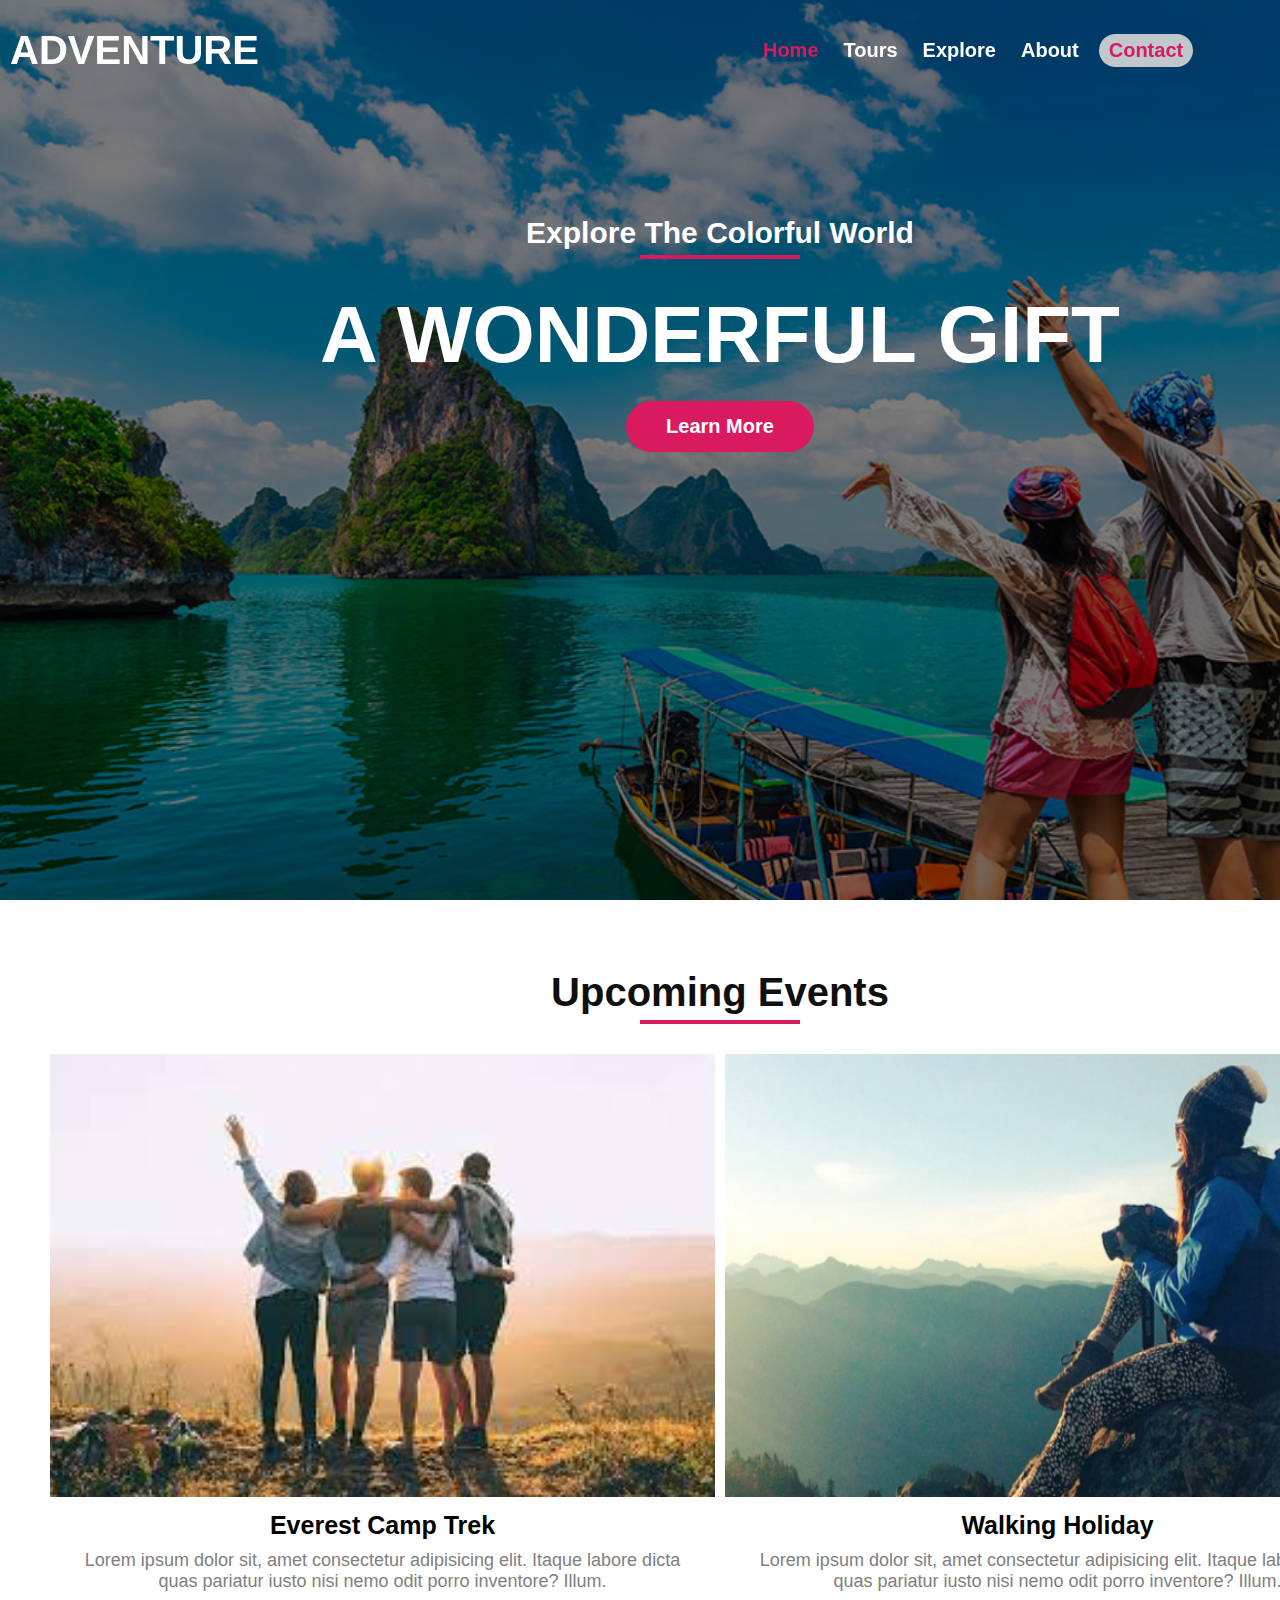
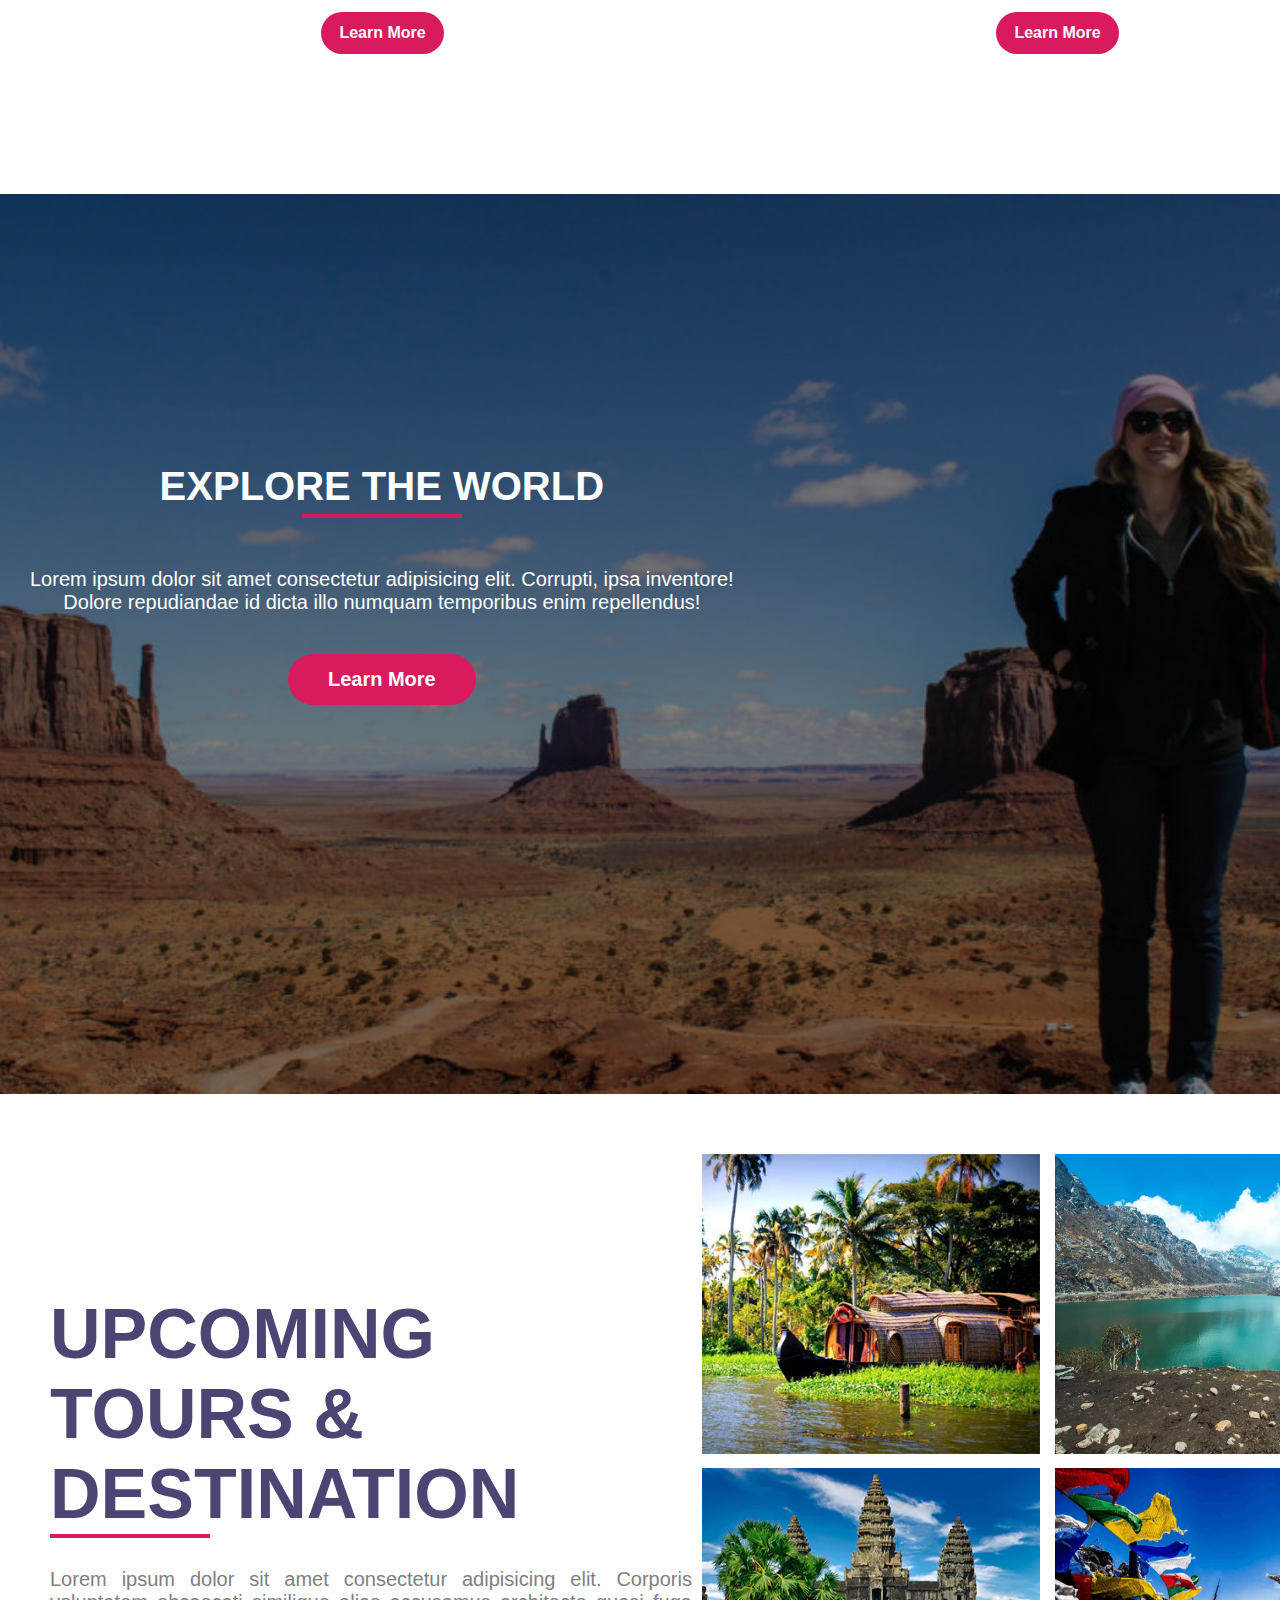
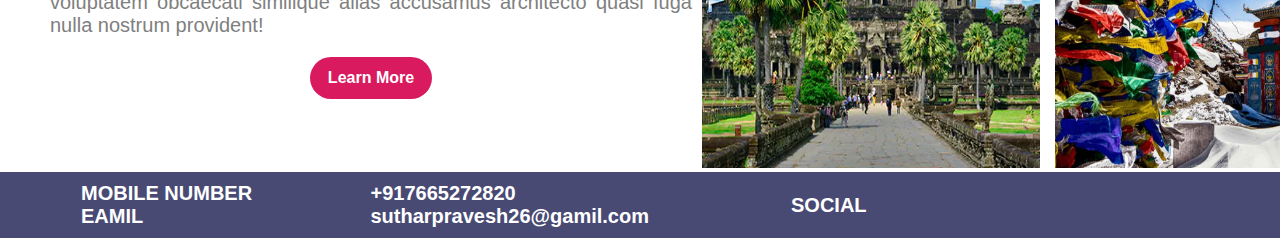
<file: index.html>
<!DOCTYPE html>
<html lang="en">
  <head>
    <meta charset="UTF-8" />
    <meta http-equiv="X-UA-Compatible" content="IE=edge" />
    <meta name="viewport" content="width=device-width, initial-scale=1.0" />
    <title>Document</title>
    <link
      rel="stylesheet"
      href="https://cdnjs.cloudflare.com/ajax/libs/font-awesome/6.4.0/css/all.min.css"
      integrity="sha512-iecdLmaskl7CVkqkXNQ/ZH/XLlvWZOJyj7Yy7tcenmpD1ypASozpmT/E0iPtmFIB46ZmdtAc9eNBvH0H/ZpiBw=="
      crossorigin="anonymous"
      referrerpolicy="no-referrer"
    />

    <link rel="stylesheet" href="style.css" />
    <link rel="stylesheet" href="media.css" />
  </head>
  <body>
    <div class="container">
      <header>
        <div class="logo">ADVENTURE</div>
        <nav>
          <ul>
            <li><a href="#hero" class="active">Home</a></li>
            <li><a href="#tour">Tours</a></li>
            <li><a href="#explore">Explore</a></li>
            <li><a href="#event">About</a></li>
            <a href="#contact">
              <div class="nav-btn">
                <button>Contact</button>
              </div></a
            >
          </ul>
        </nav>
        <div class="nav-icon" id="btn">
          <div class="b b-1"></div>
          <div class="b b-2"></div>
        </div>
      </header>
    </div>

    <section class="hero-section">
      <div class="container">
        <div class="hero-cont" id="hero">
          <h5>Explore The Colorful World</h5>
          <div class="line"></div>
          <h1>A WONDERFUL GIFT</h1>
          <div class="btn">
            <button>Learn More</button>
          </div>
        </div>
      </div>
    </section>
    <section class="event-section" id="event">
      <div class="container">
        <div class="event-cont">
          <h2>Upcoming Events</h2>
          <div class="line"></div>
          <div class="event-card">
            <div class="event-container">
              <div class="event-image">
                <img src="images/download.jpeg" alt="image" />
              </div>
              <div class="event-content">
                <h4>Everest Camp Trek</h4>
                <p>
                  Lorem ipsum dolor sit, amet consectetur adipisicing elit.
                  Itaque labore dicta quas pariatur iusto nisi nemo odit porro
                  inventore? Illum.
                </p>
                <div class="btn-e">
                  <button>Learn More</button>
                </div>
              </div>
            </div>
            <div class="event-container">
              <div class="event-image">
                <img src="images/solo-travel.png" alt="image" />
              </div>
              <div class="event-content">
                <h4>Walking Holiday</h4>
                <p>
                  Lorem ipsum dolor sit, amet consectetur adipisicing elit.
                  Itaque labore dicta quas pariatur iusto nisi nemo odit porro
                  inventore? Illum.
                </p>
                <div class="btn-e">
                  <button>Learn More</button>
                </div>
              </div>
            </div>
          </div>
        </div>
      </div>
    </section>
    <section class="explore-section">
      <div class="container">
        <div class="explore-cont" id="explore">
          <div class="explore-content">
            <h3>EXPLORE THE WORLD</h3>
            <div class="line"></div>
            <p>
              Lorem ipsum dolor sit amet consectetur adipisicing elit. Corrupti,
              ipsa inventore!<br />
              Dolore repudiandae id dicta illo numquam temporibus enim
              repellendus!
            </p>
            <div class="btn">
              <button>Learn More</button>
            </div>
          </div>
        </div>
      </div>
    </section>
    <section class="tours-ection">
      <div class="container">
        <div class="tours-cont" id="tour">
          <div class="tour-content">
            <h3>UPCOMING TOURS & DESTINATION</h3>
            <div class="line2"></div>
            <p>
              Lorem ipsum dolor sit amet consectetur adipisicing elit. Corporis
              voluptatem obcaecati similique alias accusamus architecto quasi
              fuga nulla nostrum provident!
            </p>
            <div class="btn btn-tour">
              <button>Learn More</button>
            </div>
          </div>
          <div class="tours-image">
            <div class="t-image">
              <img src="images/tour-1.jpg" alt="tour" />
              <img src="images/tour-2.webp" alt="toucdccdr" />
            </div>
            <div class="t-image">
              <img src="images/tour-3.jpg" alt="tour" />
              <img src="images/tour-4.jpg" alt="tour" />
            </div>
          </div>
        </div>
      </div>
    </section>

    <div class="container">
      <div class="footer-cont" id="contact">
        <div class="card">
          <div class="contact-d">
            <h5>MOBILE NUMBER</h5>
            <h5>EAMIL</h5>
          </div>
          <div class="contact-d">
            <h5>+917665272820</h5>
            <h5>sutharpravesh26@gamil.com</h5>
          </div>
        </div>
        <div class="card">
          <div class="social">
            <h5>SOCIAL</h5>
          </div>
          <div class="footer-icon">
            <span><i class="fa-brands fa-facebook"></i></span>
            <span><i class="fa-brands fa-linkedin"></i></span>
            <span><i class="fa-brands fa-github"></i></span>
            <span><i class="fa-brands fa-instagram"></i></span>
          </div>
        </div>
      </div>
    </div>
    <script src="script.js"></script>
  </body>
</html>
</file>
<file: style.css>
* {
  margin: 0;
  padding: 0;
  box-sizing: border-box;
  font-family: sans-serif;
}

.container {
  width: 1440px;
  margin: 0 auto;
}

header {
  position: fixed;
  top: 0px;
  width: 94%;
  height: 100px;
  display: flex;
  align-items: center;
  justify-content: space-between;
  padding: 10px;
  z-index: 999;
  scrollbar-darkshadow-color: pink;
}

.logo {
  font-size: 40px;
  font-weight: bold;
  color: #fff;
}

nav ul {
  display: inline-flex;
  list-style-type: none;
  gap: 15px;
}

nav ul li a {
  display: block;
  font-size: 20px;
  font-weight: bold;
  text-decoration: none;
  padding: 5px;
  color: #fff;
}

nav ul li a:hover {
  background-color: #dddd;
  color: #d91a5e;
}

.active {
  color: #d91a5e;
}

.nav-btn button {
  font-size: 20px;
  font-weight: bold;
  border: 0;
  padding: 5px 10px;
  border-radius: 30px;
  cursor: pointer;
  background-color: #dddd;
  color: #d91a5e;
}

.nav-btn button:hover {
  background-color: #d91a5e;
  color: #fff;
}

.nav-icon {
  position: relative;
  border: 1px solid #fff;
  width: 30px;
  height: 30px;
  cursor: pointer;
  border-radius: 3px;
  display: none;
}

.nav-icon .b {
  background-color: #fff;
  width: 20px;
  height: 2px;
  position: absolute;
  top: 30%;
  left: 15%;
}

.nav-icon .b-2 {
  position: absolute;
  top: auto;
  bottom: 30%;
}
.event-section,
.explore-section,
.tours-section {
  padding: 50px 0;
}

/* HERO-SECTION-START */

.hero-cont {
  background-image: linear-gradient(rgba(0, 0, 0, 0.5), rgba(0, 0, 0, 0.5)),
    url(images/travel-world.jpg);
  background-position: 100%;
  background-repeat: no-repeat;
  background-size: cover;
  height: 100vh;
  text-align: center;
}

.hero-cont h5 {
  padding-top: 15%;
  font-size: 30px;
  font-weight: bold;
  color: #fff;
}

.line {
  background-color: #d91a5e;
  width: 160px;
  height: 4px;
  margin: 0 auto;
  margin-top: 5px;
}

.line2 {
  background-color: #d91a5e;
  width: 160px;
  height: 4px;
}

.hero-cont h1 {
  padding-top: 30px;
  font-size: 80px;
  font-weight: bold;
  color: #fff;
}

.btn button {
  margin-top: 20px;
  font-size: 20px;
  font-weight: bold;
  padding: 14px 40px;
  background-color: #d91a5e;
  border: none;
  color: #fff;
  cursor: pointer;
  border-radius: 30px;
  transition: transform 0.3s ease;
  outline: none;
}

.btn button:hover {
  transform: scale(0.98);
  background-color: #dddd;
  color: #d91a5e;
}

/* HERO-SECTION-END */

/* EVENT-SECTION-START */

.event-cont h2 {
  padding-top: 20px;
  text-align: center;
  font-size: 40px;
  font-weight: bold;
  color: #0f0f0f;
}

.event-card {
  padding: 30px 50px;
  display: flex;
  gap: 10px;
}

.event-image img {
  width: 100%;
  transition: transform 0.3s ease;
}

.event-image img:hover {
  transform: scale(0.96);
  cursor: pointer;
}

.event-content {
  text-align: center;
  padding: 10px 20px;
}

.event-content h4 {
  font-size: 25px;
  font-weight: bold;
}

.event-content p {
  padding-top: 10px;
  font-size: 18px;
  font-weight: 400;
  color: gray;
}

.btn-e button {
  margin-top: 20px;
  font-size: 16px;
  font-weight: bold;
  background-color: #d91a5e;
  color: #fff;
  padding: 12px 18px;
  border-radius: 30px;
  border: none;
  outline: none;
  cursor: pointer;
  transition: transform 0.4s linear;
}

.btn-e button:hover {
  background-color: #dddd;
  color: #d91a5e;
  transform: scale(0.98);
}

/* EVENT-SECTION-END */

/* EXPLORE-SECTION-START */

.explore-cont {
  background-image: linear-gradient(rgba(0, 0, 0, 0.5), rgba(0, 0, 0, 0.5)),
    url(images/tips-for-travelling-to-america-5.jpg);
  background-position: 100%;
  background-repeat: no-repeat;
  background-size: cover;
  height: 100vh;
  position: relative;
}
.explore-content {
  position: absolute;
  left: 30px;
  top: 30%;
  text-align: center;
}

.explore-content h3 {
  font-size: 40px;
  font-weight: bold;
  color: #fff;
}

.explore-content p {
  padding-top: 50px;
  font-size: 20px;
  font-weight: 400;
  color: #fff;
}

.explore-content button {
  margin-top: 40px;
}

/* TOUR-SECTION-START */

.tours-cont {
  display: flex;
}

.tour-content {
  padding: 150px 10px 0px 50px;
}

.tour-content h3 {
  font-size: 70px;
  font-weight: bold;
  color: #4a4573;
}

.tour-content p {
  padding-top: 30px;
  font-size: 20px;
  font-weight: 400;
  color: gray;
  text-align: justify;
}

.tours-image {
  display: flex;
  gap: 15px;
}

.t-image img {
  margin-top: 10px;
  width: 100%;
  height: 300px;
  transition: transform 0.3s linear;
}

.t-image img:hover {
  transform: scale(0.98);
  cursor: pointer;
}

.btn-tour {
  display: flex;
  align-items: center;
  justify-content: center;
}

.btn-tour button {
  margin-top: 20px;
  font-size: 16px;
  font-weight: bold;
  background-color: #d91a5e;
  color: #fff;
  padding: 12px 18px;
  border-radius: 30px;
  border: none;
  outline: none;
  cursor: pointer;
  transition: transform 0.3s linear;
}

.footer-cont {
  background-color: #484a74;
  display: flex;
  align-items: center;
  justify-content: space-around;
  padding: 10px;
  color: #fff;
}

.card {
  width: 40%;
  display: flex;
  align-items: center;
  justify-content: space-between;
}

.card h5 {
  font-size: 20px;
}

.footer-icon span {
  margin: 0 5px;
  cursor: pointer;
}

.footer-icon span i:hover {
  color: #d91a5e;
}
</file>
<file: media.css>
@media screen and (max-width: 1068px) {
  .container {
    width: auto;
  }
  header {
    width: 100%;
  }

  .hero-cont {
    height: 80vh;
  }
  .hero-cont h1 {
    font-size: 60px;
  }

  .explore-cont {
    height: 80vh;
  }

  .tour-content {
    padding: 50px 10px 0px 20px;
  }
  .tour-content h3 {
    font-size: 40px;
    font-weight: bold;
    color: #4a4573;
  }

  .tour-content p {
    font-size: 18px;
  }
  .t-image img {
    width: 100%;
    height: 180px;
  }
  .card h5 {
    font-size: 16px;
  }
}

@media screen and (max-width: 991px) {
  .hero-cont {
    height: 100vh;
  }
  .hero-cont h1 {
    padding-top: 25px;
  }
  .explore-cont {
    height: 100vh;
  }
  .explore-content p {
    padding-top: 30px;
  }
}

@media screen and (max-width: 913px) {
  .hero-cont {
    height: 41vh;
  }
  .explore-cont {
    height: 41vh;
  }
}

@media screen and (max-width: 897px) {
  .hero-cont {
    height: 100vh;
  }
  .explore-cont {
    height: 100vh;
  }
}

@media screen and (max-width: 823px) {
  .hero-cont {
    height: 41vh;
  }
  .explore-cont {
    height: 41vh;
  }
}

@media screen and (max-width: 769px) {
  header {
    width: 100%;
  }
  .logo {
    font-size: 30px;
  }
  nav ul li a {
    font-size: 18px;
  }

  .nav-btn button {
    font-size: 18px;
  }
  .event-section,
  .explore-section,
  .tours-section {
    padding: 30px 0;
  }
  .hero-cont {
    height: 100vh;
  }

  .hero-cont h5 {
    font-size: 22px;
  }
  .hero-cont h1 {
    font-size: 36px;
  }
  .explore-cont {
    height: 100vh;
  }
  .explore-content h3 {
    font-size: 35px;
  }
  .explore-content p {
    padding-top: 35px;
    font-size: 16px;
  }
  .btn button {
    font-size: 18px;
    padding: 12px 30px;
  }
  .tour-content h3 {
    font-size: 25px;
  }
  .tour-content p {
    font-size: 12px;
  }
  .t-image img {
    height: 130px;
  }
  .btn-tour button {
    margin-top: 15px;
    font-size: 14px;
    padding: 10px 16px;
  }
  .card h5 {
    font-size: 10px;
  }
}
@media screen and (max-width: 541px) {
  .container {
    width: auto;
  }
  header {
    width: 100%;
    height: auto;
  }
  .logo {
    font-size: 20px;
  }

  .nav-icon {
    display: block;
  }
  nav {
    width: 100%;
    background-color: #0f0f0f;
    position: absolute;
    top: -500%;
    left: 0%;
    padding: 20px;

    transition: all 0.3s linear;
    opacity: 0;
  }

  nav ul {
    display: block;
    text-align: center;
  }

  nav ul li {
    margin-top: 10px;
  }

  .abc {
    top: 90%;
    opacity: 0.9;
  }

  .nav-btn button {
    margin-top: 10px;
  }
  .event-section,
  .explore-section,
  .tours-section {
    padding: 30px 0;
  }
  .hero-cont {
    height: 50vh;
  }
  .hero-cont h1 {
    padding-top: 25px;
    font-size: 33px;
  }
  .hero-cont h5 {
    padding-top: 20%;
    font-size: 22px;
  }
  .btn button {
    font-size: 16px;
    padding: 12px 26px;
  }

  .event-card {
    display: block;
  }
  .event-card h2 {
    font-size: 38px;
    padding-top: 0;
  }
  .event-content p {
    font-size: 16px;
  }
  .explore-cont {
    height: 60vh;
  }
  .explore-content h3 {
    font-size: 36px;
  }
  .explore-content p {
    padding-top: 30px;
    font-size: 15px;
  }
  .btn-e button {
    padding: 10px 16px;
    font-size: 14px;
  }
  .tours-cont {
    display: block;
  }
  .tour-content {
    padding: 20px 20px 0px 20px;
  }
  .tour-content h3 {
    font-size: 60px;
  }
  .tours-image {
    display: block;
  }
  .t-image img {
    height: 250px;
  }
  .card h5 {
    font-size: 9px;
  }

  .footer-icon span i {
    font-size: 12px;
  }
}

@media screen and (max-width: 479px) {
  .hero-cont h5 {
    padding-top: 38%;
  }
  .tour-content {
    padding: 15px 15px 0px 15px;
  }
  .tour-content h3 {
    font-size: 46px;
  }
  .explore-cont {
    height: 43vh;
  }
  .explore-content {
    left: 10%;
  }
  .explore-content h3 {
    font-size: 25px;
  }
  .explore-content p {
    padding-top: 20px;
    font-size: 9px;
  }
  .footer-cont {
    display: block;
  }

  .card {
    width: auto;
  }

  .footer-cont h5 {
    font-size: 12px;
  }
  .footer-icon {
    display: flex;
  }
}
</file>
